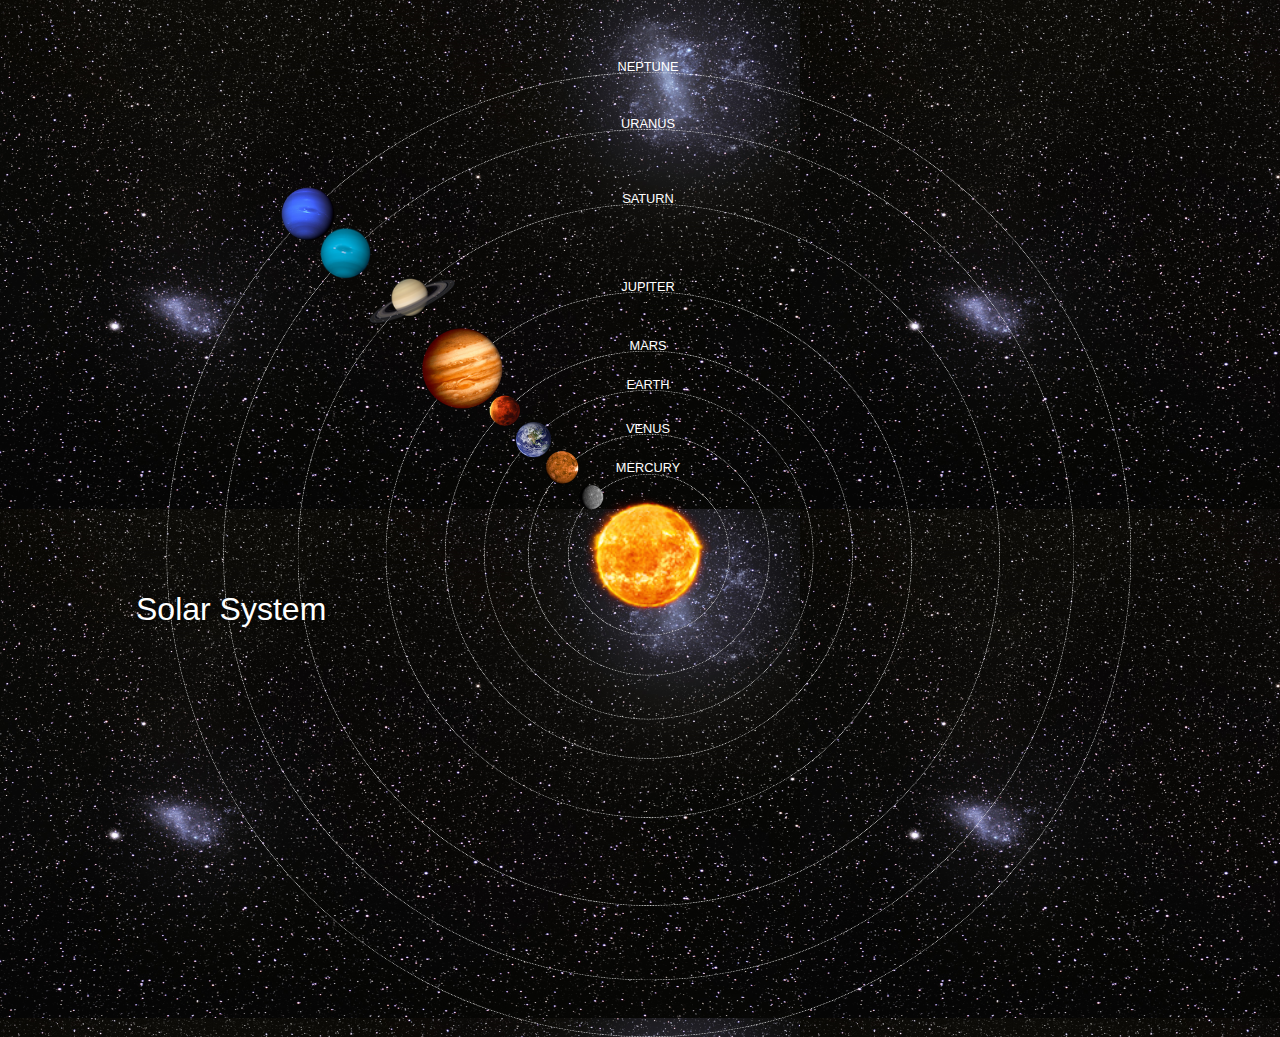
<file: index.html>
<!DOCTYPE html>
<html>
    <head>
        <title>Solar System</title>
        <link rel="stylesheet" href="style.css">
    </head>
    <body>
        <div id="container">
            <h1>Solar System</h1>
            <a href="sun.html"><img src="images/sun.png" id="sun"></a>

                <div id="neptune-orbit">
                <a href="neptune.html"><img src="images/neptune.png" id="neptune"/></a>           
                </div>
                <div id="neptune-label" class="label-box">
                    <a href="neptune.html">NEPTUNE</a>
                </div>
                
                <div id="uranus-orbit">
                    <a href="uranus.html"><img src="images/uranus.png" id="uranus"/></a>            
                </div>
                <div id="uranus-label" class="label-box">
                <a href="uranus.html">URANUS</a>
                </div>
                
                 <div id="saturn-orbit">
                    <a href="sarturn.html"><img src="images/saturn.png" id="saturn"/></a>            
                </div>
                <div id="saturn-label" class="label-box">
                <a href="sarturn.html">SATURN</a>
                </div>
                
                 <div id="jupiter-orbit">
                    <a href="jupiter.html"><img src="images/jupiter.png" id="jupiter"/></a>            
                </div>
                <div id="jupiter-label" class="label-box">
                <a href="jupiter.html">JUPITER</a>
                </div>
                
                 <div id="mars-orbit">
                <a href="mars.html"><img src="images/mars.png" id="mars"/></a>            
                </div>
                <div id="mars-label" class="label-box">
                <a href="mars.html">MARS</a>
                </div>
                
                 <div id="earth-orbit">
                    <a href="earth.html"><img src="images/earth.png" id="earth"/></a>            
                </div>
                <div id="earth-label" class="label-box">
                <a href="earth.html">EARTH</a>
                </div>
                
                 <div id="venus-orbit">
                    <a href="venus.html"><img src="images/venus.png" id="venus"/></a>            
                </div>
                <div id="venus-label" class="label-box">
                <a href="venus.html">VENUS</a>
                </div>
                
                 <div id="mercury-orbit">
                    <a href="mecury.html"><img src="images/mercury.png" id="mercury"/></a>            
                </div>
                <div id="mercury-label" class="label-box">
                <a href="mecury.html">MERCURY</a>
                </div>


        </div>

    </body>
</html>
</file>
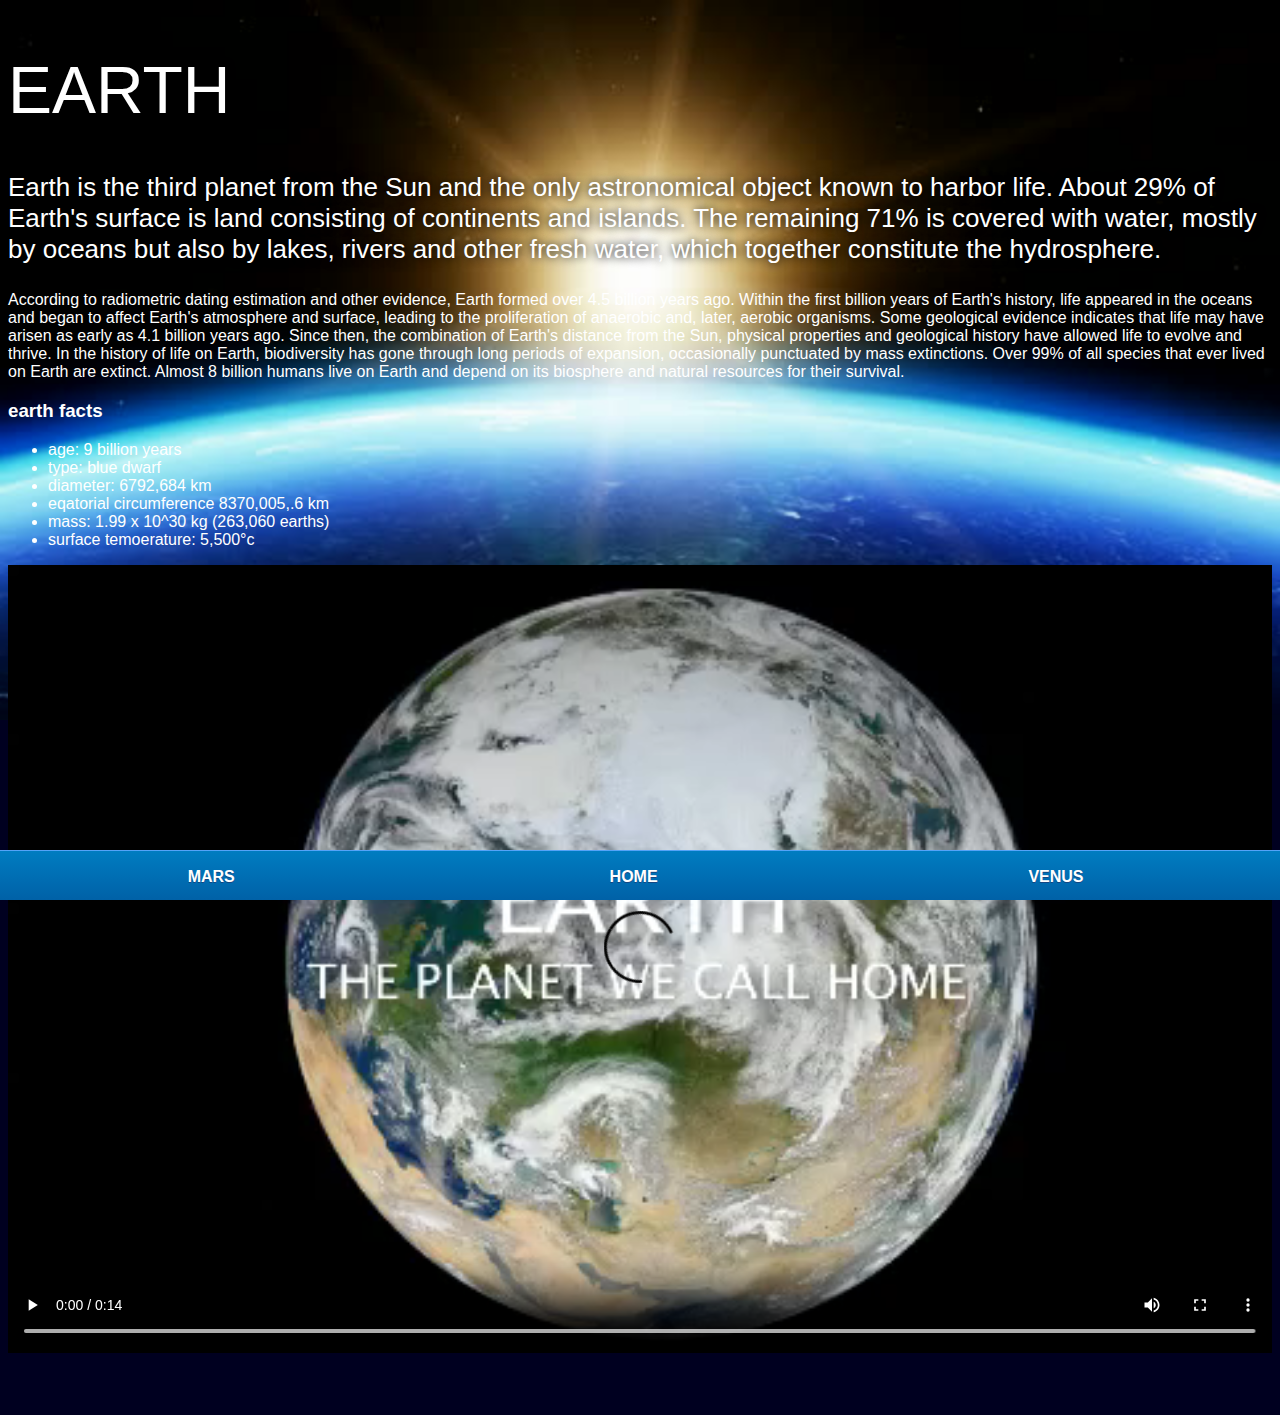
<file: earth.html>
<!DOCTYPE html>
<html>
    <head>
        <title>Solar system</title>
        <link rel="stylesheet" href="style2.css"/>
    </head>
    <body>
        <div id="main">
        <div id="content">
            <h1>EARTH</h1>
            <p class="intro">Earth is the third planet from the Sun and the only astronomical object known to harbor life. About 29% of Earth's surface is land consisting of continents and islands. The remaining 71% is covered with water, mostly by oceans but also by lakes, rivers and other fresh water, which together constitute the hydrosphere.</p>
            <p>According to radiometric dating estimation and other evidence, Earth formed over 4.5 billion years ago. Within the first billion years of Earth's history, life appeared in the oceans and began to affect Earth's atmosphere and surface, leading to the proliferation of anaerobic and, later, aerobic organisms. Some geological evidence indicates that life may have arisen as early as 4.1 billion years ago. Since then, the combination of Earth's distance from the Sun, physical properties and geological history have allowed life to evolve and thrive. In the history of life on Earth, biodiversity has gone through long periods of expansion, occasionally punctuated by mass extinctions.
             Over 99% of all species that ever lived on Earth are extinct. Almost 8 billion humans live on Earth and depend on its biosphere and natural resources for their survival.</p>
            <h3>earth facts</h3>
            <ul>
            <li>age:     9 billion years</li>
            <li>type:    blue dwarf</li>
            <li>diameter:  6792,684 km</li>
            <li>eqatorial circumference   8370,005,.6 km</li>
            <li>mass:    1.99 x 10^30 kg (263,060 earths)</li>
                <li>surface temoerature:   5,500&degc</li>
            </ul>
            
            <video id="video" controls>
                <source src="videos/earth-video.mp4" type="video/mp4">
            </video>
            
            </div>
            <div id="tabs-bottom">
            
            </div>
            
            <div id="tabs-bottom">
            <a href="mars.html">MARS</a>
            <a href="index.html">HOME</a>
            <a href="venus.html">VENUS</a>
          
            </div>
            
        </div>
    
    </body>
</html>
</file>
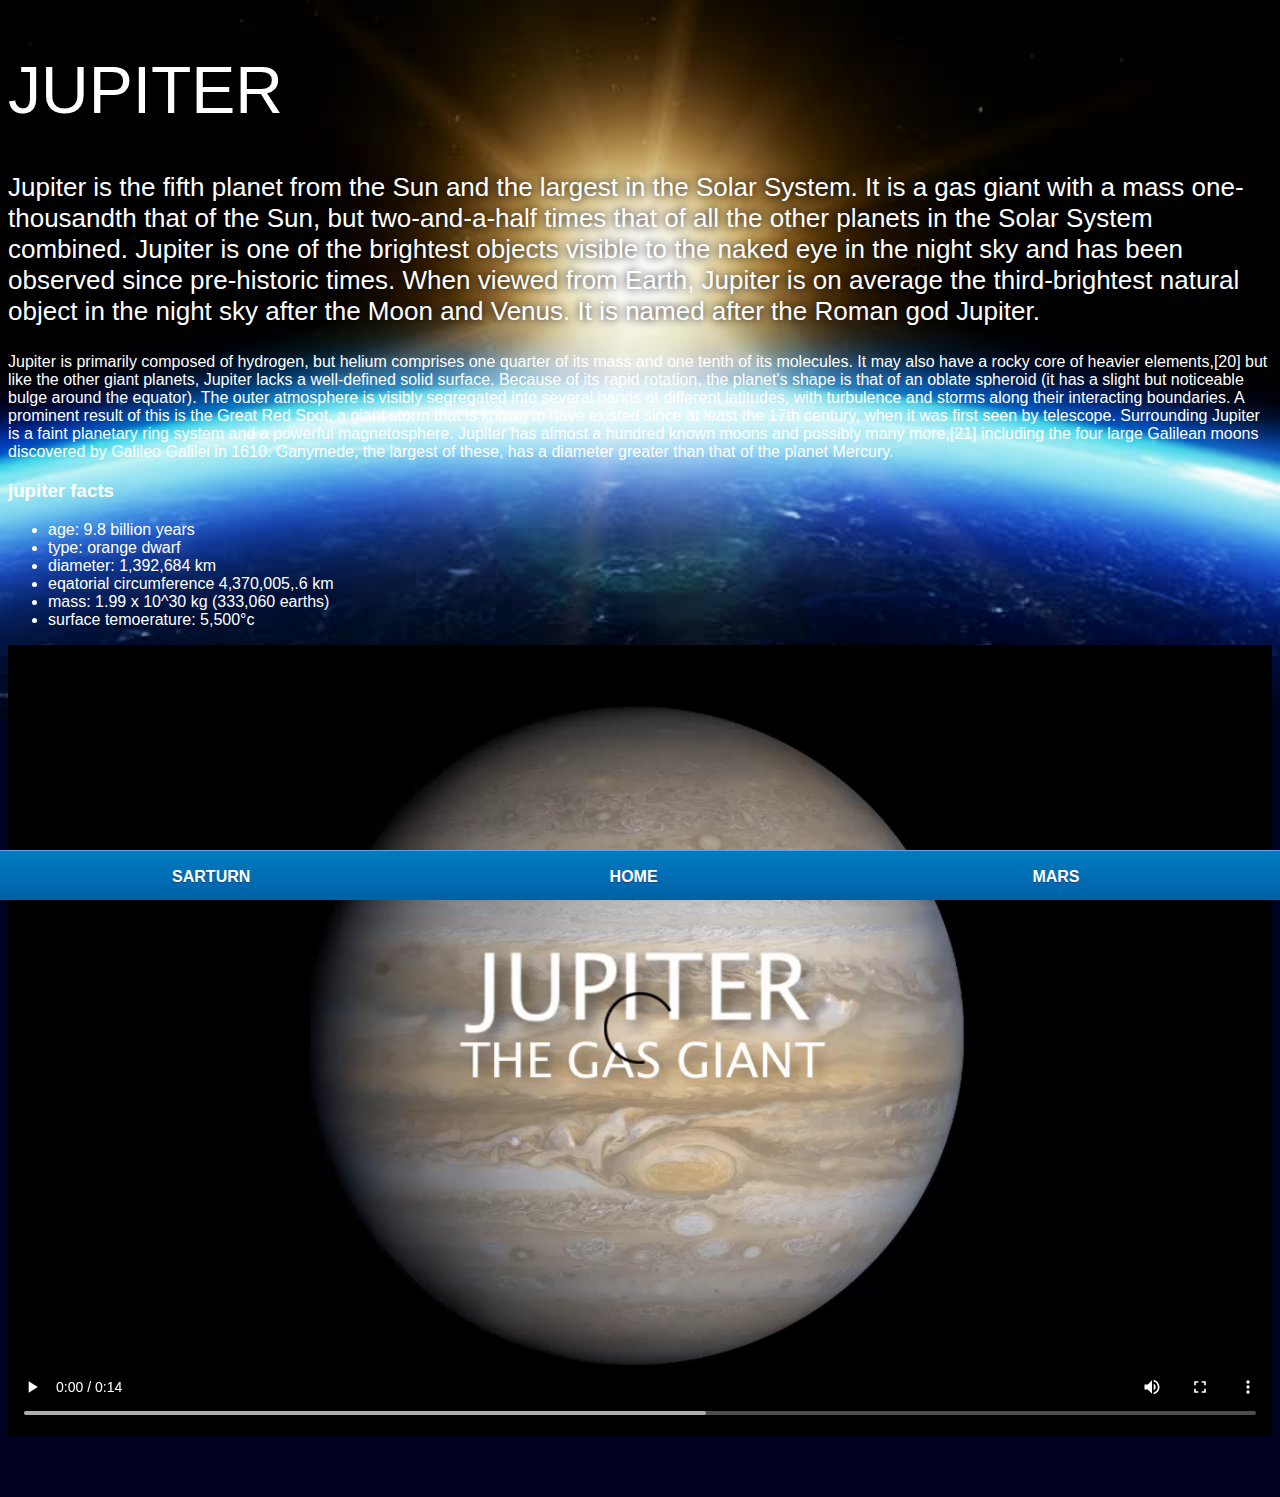
<file: jupiter.html>
<!DOCTYPE html>
<html>
    <head>
        <title>Solar system</title>
        <link rel="stylesheet" href="style2.css"/>
    </head>
    <body>
        <div id="main">
        <div id="content">
            <h1>JUPITER</h1>
            <p class="intro">Jupiter is the fifth planet from the Sun and the largest in the Solar System. It is a gas giant with a mass one-thousandth that of the Sun, but two-and-a-half times that of all the other planets in the Solar System combined. Jupiter is one of the brightest objects visible to the naked eye in the night sky and has been observed since pre-historic times. When viewed from Earth, Jupiter is on average the third-brightest natural object in the night sky after the Moon and Venus. It is named after the Roman god Jupiter.</p>
            <p>Jupiter is primarily composed of hydrogen, but helium comprises one quarter of its mass and one tenth of its molecules. It may also have a rocky core of heavier elements,[20] but like the other giant planets, Jupiter lacks a well-defined solid surface. Because of its rapid rotation, the planet's shape is that of an oblate spheroid (it has a slight but noticeable bulge around the equator). The outer atmosphere is visibly segregated into several bands at different latitudes, with turbulence and storms along their interacting boundaries. A prominent result of this is the Great Red Spot, a giant storm that is known to have existed since at least the 17th century, when it was first seen by telescope. Surrounding Jupiter is a faint planetary ring system and a powerful magnetosphere. Jupiter has almost a hundred known moons and possibly many more,[21] including the four large Galilean moons discovered by Galileo Galilei in 1610. Ganymede, the largest of these, has a diameter greater than that of the planet Mercury.</p>

            <h3>jupiter facts</h3>
            <ul>
            <li>age:     9.8 billion years</li>
            <li>type:    orange dwarf</li>
            <li>diameter:  1,392,684 km</li>
            <li>eqatorial circumference   4,370,005,.6 km</li>
            <li>mass:    1.99 x 10^30 kg (333,060 earths)</li>
                <li>surface temoerature:   5,500&degc</li>
            </ul>
            
            <video id="video" controls>
                <source src="videos/jupiter-video.mp4" type="video/mp4">
            </video>
            
            </div>
            <div id="tabs-bottom">
            
            </div>
            
            <div id="tabs-bottom">
            <a href="sarturn.html">SARTURN</a>
            <a href="index.html">HOME</a>
            <a href="mars.html">MARS</a>
            </div>
            
        </div>
    
    </body>
</html>
</file>
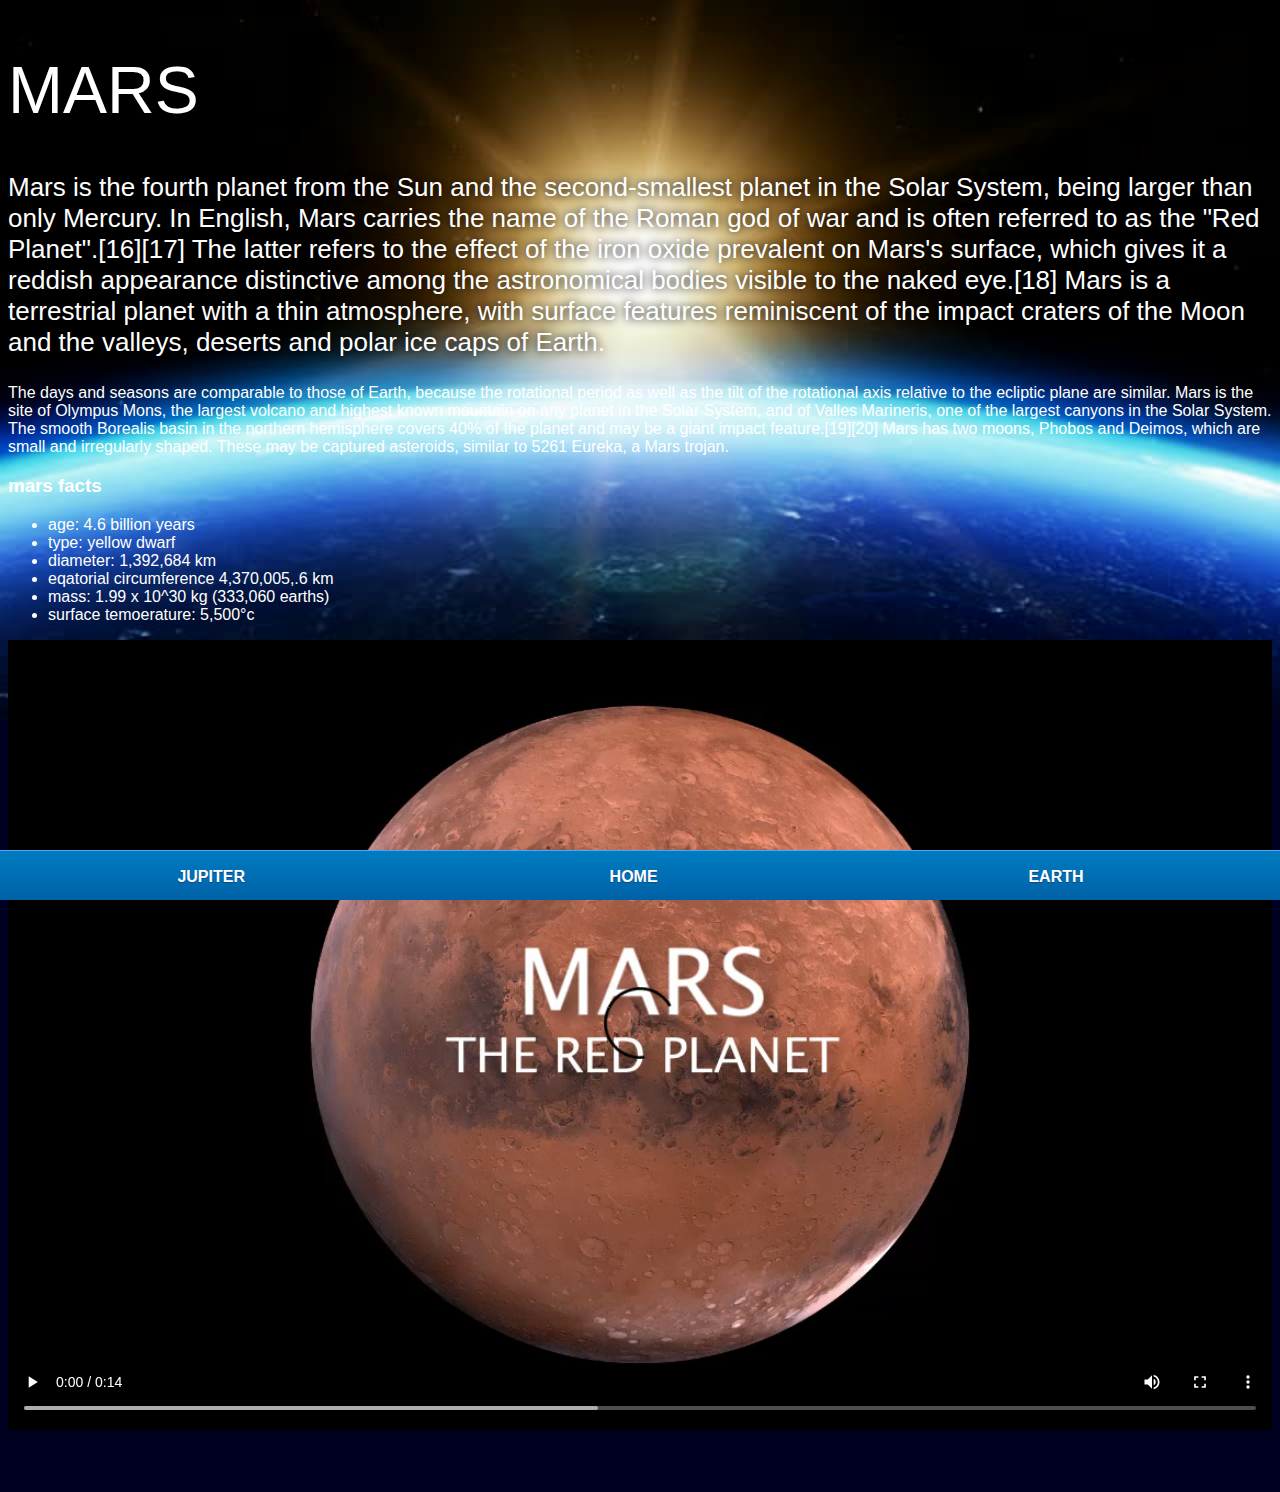
<file: mars.html>
<!DOCTYPE html>
<html>
    <head>
        <title>Solar system</title>
        <link rel="stylesheet" href="style2.css"/>
    </head>
    <body>
        <div id="main">
        <div id="content">
            <h1>MARS</h1>
            <p class="intro">Mars is the fourth planet from the Sun and the second-smallest planet in the Solar System, being larger than only Mercury. In English, Mars carries the name of the Roman god of war and is often referred to as the "Red Planet".[16][17] The latter refers to the effect of the iron oxide prevalent on Mars's surface, which gives it a reddish appearance distinctive among the astronomical bodies visible to the naked eye.[18] Mars is a terrestrial planet with a thin atmosphere, with surface features reminiscent of the impact craters of the Moon and the valleys, deserts and polar ice caps of Earth.</p>
            <p>The days and seasons are comparable to those of Earth, because the rotational period as well as the tilt of the rotational axis relative to the ecliptic plane are similar. Mars is the site of Olympus Mons, the largest volcano and highest known mountain on any planet in the Solar System, and of Valles Marineris, one of the largest canyons in the Solar System. The smooth Borealis basin in the northern hemisphere covers 40% of the planet and may be a giant impact feature.[19][20] Mars has two moons, Phobos and Deimos, which are small and irregularly shaped. These may be captured asteroids, similar to 5261 Eureka, a Mars trojan.</p>

            <h3>mars facts</h3>
            <ul>
            <li>age:     4.6 billion years</li>
            <li>type:    yellow dwarf</li>
            <li>diameter:  1,392,684 km</li>
            <li>eqatorial circumference   4,370,005,.6 km</li>
            <li>mass:    1.99 x 10^30 kg (333,060 earths)</li>
                <li>surface temoerature:   5,500&degc</li>
            </ul>
            
            <video id="video" controls>
                <source src="videos/mars-video.mp4" type="video/mp4">
            </video>
            
            </div>
            <div id="tabs-bottom">
            
            </div>
            
            <div id="tabs-bottom">
            <a href="jupiter.html">JUPITER</a>
            <a href="index.html">HOME</a>
            <a href="earth.html">EARTH</a>
            </div>
            
        </div>
    
    </body>
</html>
</file>
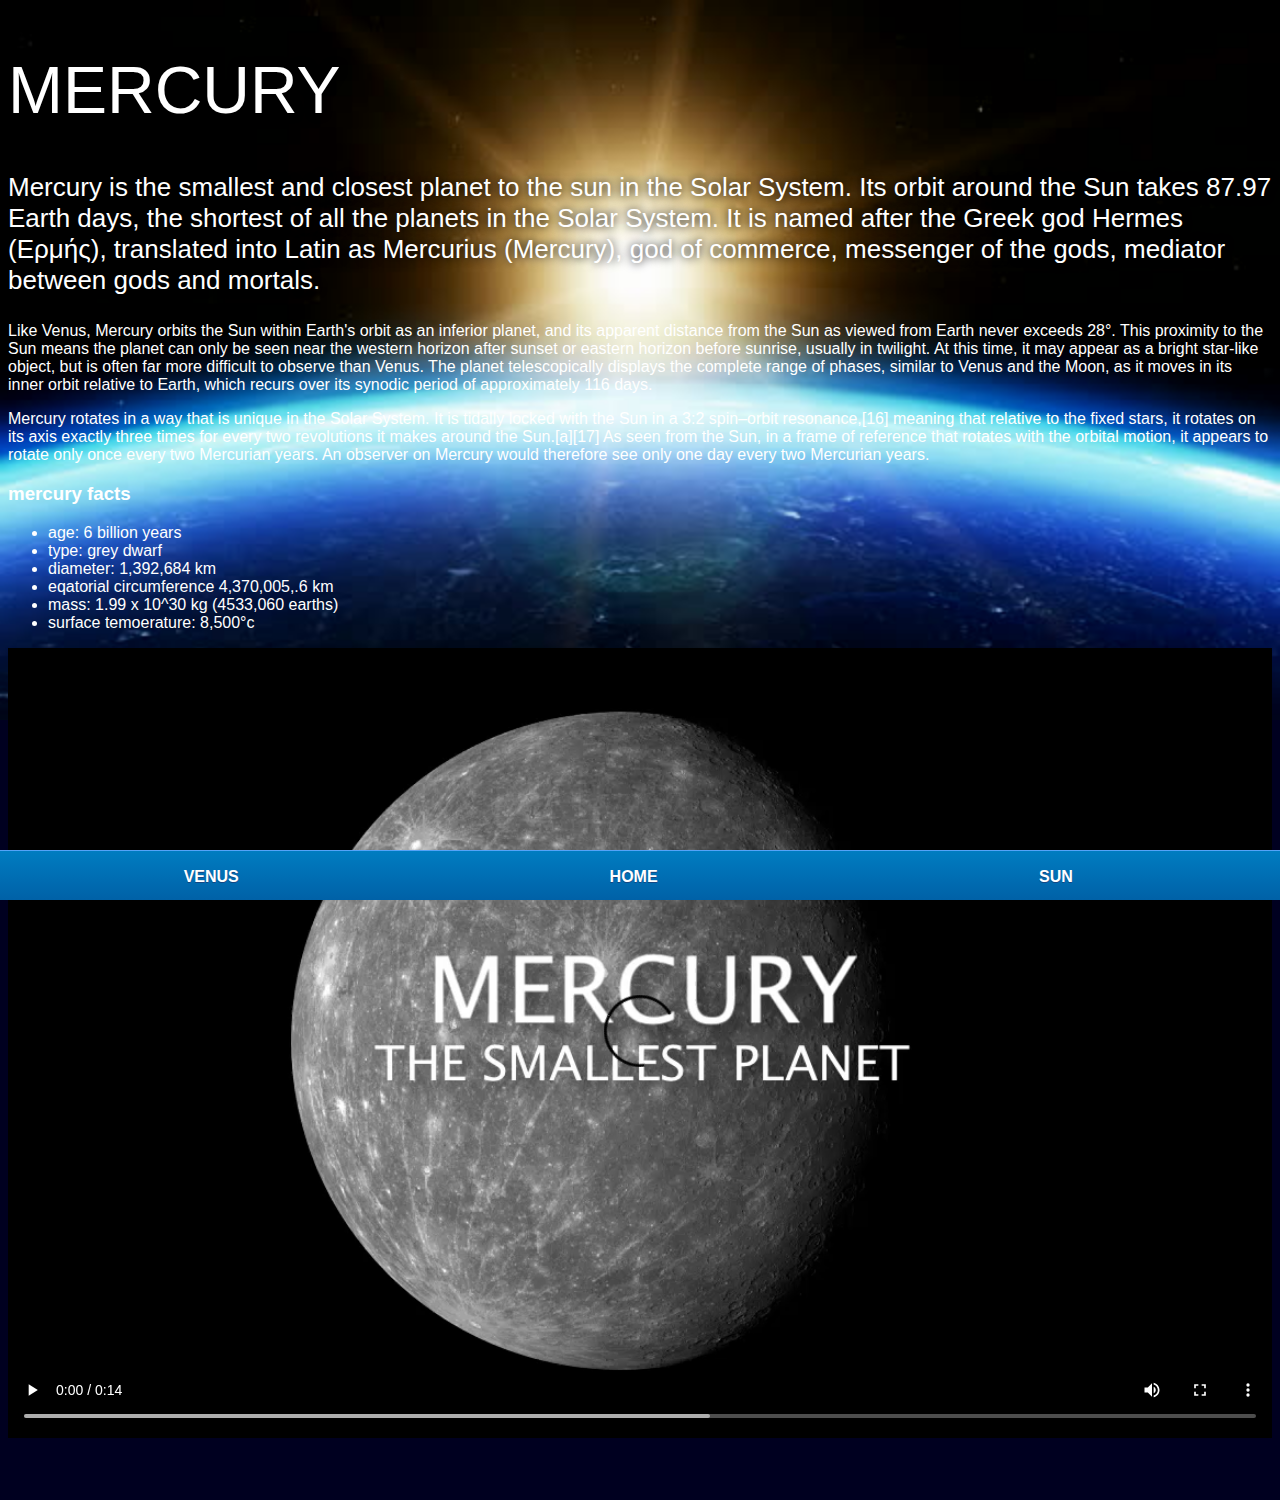
<file: mecury.html>
<!DOCTYPE html>
<html>
    <head>
        <title>Solar system</title>
        <link rel="stylesheet" href="style2.css"/>
    </head>
    <body>
        <div id="main">
        <div id="content">
            <h1>MERCURY</h1>
            <p class="intro">Mercury is the smallest and closest planet to the sun in the Solar System. Its orbit around the Sun takes 87.97 Earth days, the shortest of all the planets in the Solar System. It is named after the Greek god Hermes (Ερμής), translated into Latin as Mercurius (Mercury), god of commerce, messenger of the gods, mediator between gods and mortals. </p>
            <p>Like Venus, Mercury orbits the Sun within Earth's orbit as an inferior planet, and its apparent distance from the Sun as viewed from Earth never exceeds 28°. This proximity to the Sun means the planet can only be seen near the western horizon after sunset or eastern horizon before sunrise, usually in twilight. At this time, it may appear as a bright star-like object, but is often far more difficult to observe than Venus. The planet telescopically displays the complete range of phases, similar to Venus and the Moon, as it moves in its inner orbit relative to Earth, which recurs over its synodic period of approximately 116 days. </p>
            <p>Mercury rotates in a way that is unique in the Solar System. It is tidally locked with the Sun in a 3:2 spin–orbit resonance,[16] meaning that relative to the fixed stars, it rotates on its axis exactly three times for every two revolutions it makes around the Sun.[a][17] As seen from the Sun, in a frame of reference that rotates with the orbital motion, it appears to rotate only once every two Mercurian years. An observer on Mercury would therefore see only one day every two Mercurian years. </p>

            <h3>mercury facts</h3>
            <ul>
            <li>age:     6 billion years</li>
            <li>type:    grey dwarf</li>
            <li>diameter:  1,392,684 km</li>
            <li>eqatorial circumference   4,370,005,.6 km</li>
            <li>mass:    1.99 x 10^30 kg (4533,060 earths)</li>
                <li>surface temoerature:   8,500&degc</li>
            </ul>
            
            <video id="video" controls>
                <source src="videos/mercury-video.mp4" type="video/mp4">
            </video>
            
            </div>
            <div id="tabs-bottom">
            
            </div>
            
            <div id="tabs-bottom">
            <a href="venus.html">VENUS</a>
            <a href="index.html">HOME</a>
            <a href="sun.html">SUN</a>
            </div>
            
        </div>
    
    </body>
</html>
</file>
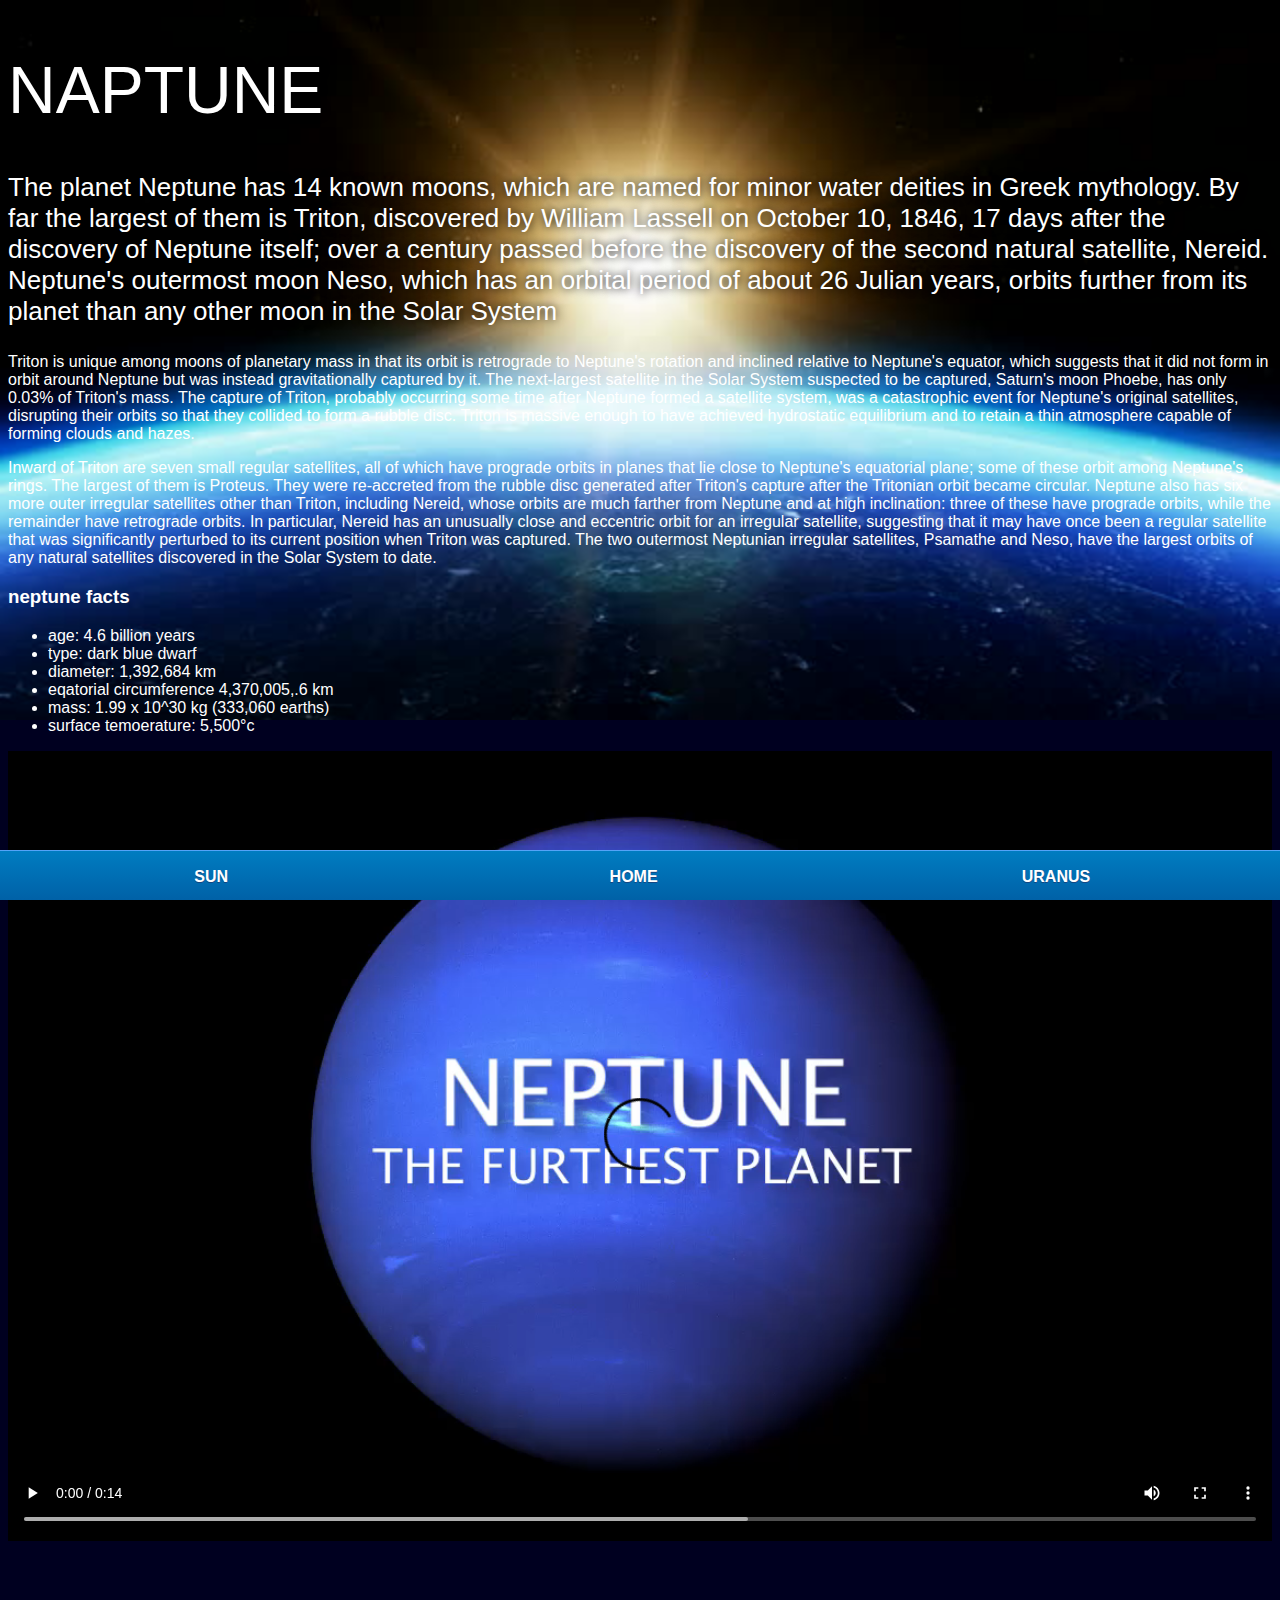
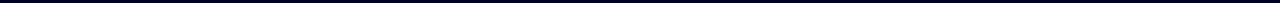
<file: neptune.html>
<!DOCTYPE html>
<html>
    <head>
        <title>Solar system</title>
        <link rel="stylesheet" href="style2.css"/>
    </head>
    <body>
        <div id="main">
        <div id="content">
            <h1>Naptune</h1>
             <p class="intro">The planet Neptune has 14 known moons, which are named for minor water deities in Greek mythology. By far the largest of them is Triton, discovered by William Lassell on October 10, 1846, 17 days after the discovery of Neptune itself; over a century passed before the discovery of the second natural satellite, Nereid. Neptune's outermost moon Neso, which has an orbital period of about 26 Julian years, orbits further from its planet than any other moon in the Solar System</p>
            <p>Triton is unique among moons of planetary mass in that its orbit is retrograde to Neptune's rotation and inclined relative to Neptune's equator, which suggests that it did not form in orbit around Neptune but was instead gravitationally captured by it. The next-largest satellite in the Solar System suspected to be captured, Saturn's moon Phoebe, has only 0.03% of Triton's mass. The capture of Triton, probably occurring some time after Neptune formed a satellite system, was a catastrophic event for Neptune's original satellites, disrupting their orbits so that they collided to form a rubble disc. Triton is massive enough to have achieved hydrostatic equilibrium and to retain a thin atmosphere capable of forming clouds and hazes.</p>
            <p>Inward of Triton are seven small regular satellites, all of which have prograde orbits in planes that lie close to Neptune's equatorial plane; some of these orbit among Neptune's rings. The largest of them is Proteus. They were re-accreted from the rubble disc generated after Triton's capture after the Tritonian orbit became circular. Neptune also has six more outer irregular satellites other than Triton, including Nereid, whose orbits are much farther from Neptune and at high inclination: three of these have prograde orbits, while the remainder have retrograde orbits. In particular, Nereid has an unusually close and eccentric orbit for an irregular satellite, suggesting that it may have once been a regular satellite that was significantly perturbed to its current position when Triton was captured. The two outermost Neptunian irregular satellites, Psamathe and Neso, have the largest orbits of any natural satellites discovered in the Solar System to date. </p>

            <h3>neptune facts</h3>
            <ul>
            <li>age:     4.6 billion years</li>
            <li>type:    dark blue dwarf</li>
            <li>diameter:  1,392,684 km</li>
            <li>eqatorial circumference   4,370,005,.6 km</li>
            <li>mass:    1.99 x 10^30 kg (333,060 earths)</li>
                <li>surface temoerature:   5,500&degc</li>
            </ul>
            
            <video id="video" controls>
                <source src="videos/neptune-video.mp4" type="video/mp4">
            </video>
            
            </div>
            <div id="tabs-bottom">
            
            </div>
            
            <div id="tabs-bottom">
            <a href="sun.html">SUN</a>
            <a href="index.html">HOME</a>
            <a href="uranus.html">URANUS</a>
            </div>
            
        </div>
    
    </body>
</html>
</file>
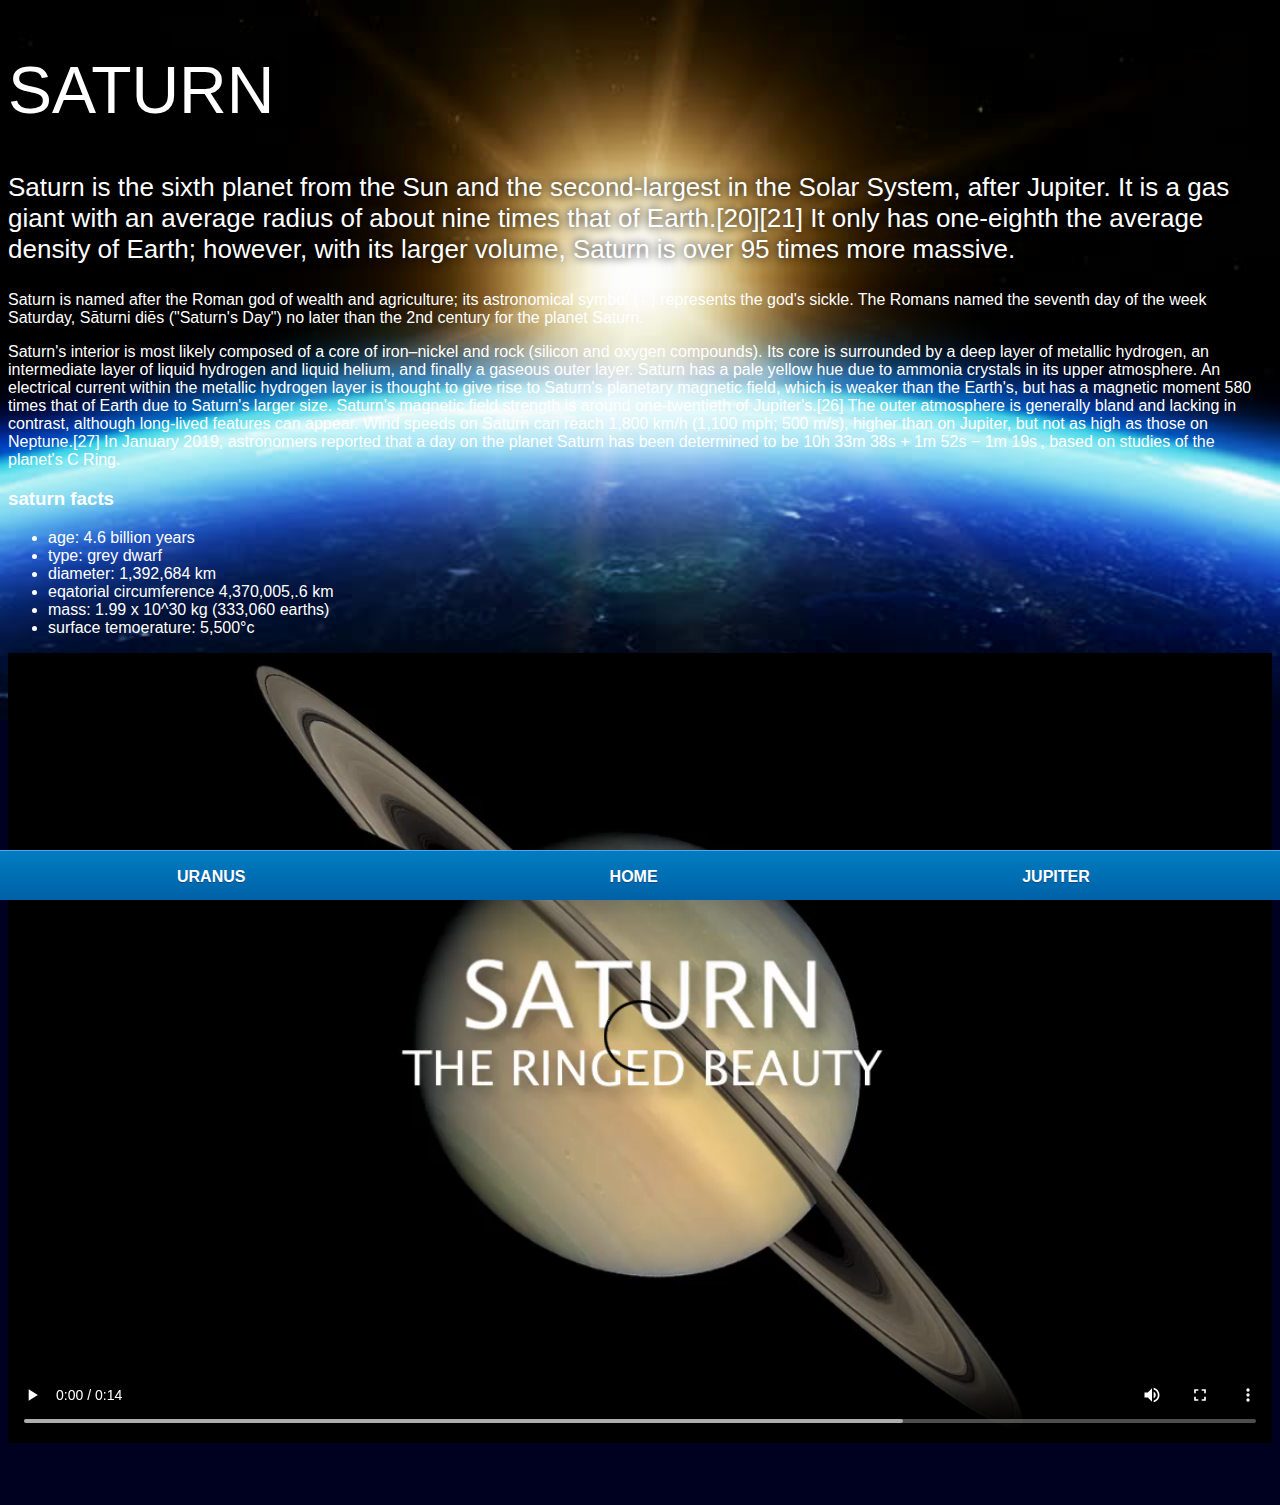
<file: sarturn.html>
<!DOCTYPE html>
<html>
    <head>
        <title>Solar system</title>
        <link rel="stylesheet" href="style2.css"/>
    </head>
    <body>
        <div id="main">
        <div id="content">
            <h1>SATURN</h1>
            <p class="intro">Saturn is the sixth planet from the Sun and the second-largest in the Solar System, after Jupiter. It is a gas giant with an average radius of about nine times that of Earth.[20][21] It only has one-eighth the average density of Earth; however, with its larger volume, Saturn is over 95 times more massive.</p>
            <p>Saturn is named after the Roman god of wealth and agriculture; its astronomical symbol (♄) represents the god's sickle. The Romans named the seventh day of the week Saturday, Sāturni diēs ("Saturn's Day") no later than the 2nd century for the planet Saturn.</p>
            <p>Saturn's interior is most likely composed of a core of iron–nickel and rock (silicon and oxygen compounds). Its core is surrounded by a deep layer of metallic hydrogen, an intermediate layer of liquid hydrogen and liquid helium, and finally a gaseous outer layer. Saturn has a pale yellow hue due to ammonia crystals in its upper atmosphere. An electrical current within the metallic hydrogen layer is thought to give rise to Saturn's planetary magnetic field, which is weaker than the Earth's, but has a magnetic moment 580 times that of Earth due to Saturn's larger size. Saturn's magnetic field strength is around one-twentieth of Jupiter's.[26] The outer atmosphere is generally bland and lacking in contrast, although long-lived features can appear. Wind speeds on Saturn can reach 1,800 km/h (1,100 mph; 500 m/s), higher than on Jupiter, but not as high as those on Neptune.[27] In January 2019, astronomers reported that a day on the planet Saturn has been determined to be 10h 33m 38s + 1m 52s
− 1m 19s , based on studies of the planet's C Ring.</p>

            <h3>saturn facts</h3>
            <ul>
            <li>age:     4.6 billion years</li>
            <li>type:    grey dwarf</li>
            <li>diameter:  1,392,684 km</li>
            <li>eqatorial circumference   4,370,005,.6 km</li>
            <li>mass:    1.99 x 10^30 kg (333,060 earths)</li>
                <li>surface temoerature:   5,500&degc</li>
            </ul>
            
            <video id="video" controls>
                <source src="videos/saturn-video.mp4" type="video/mp4">
            </video>
            
            </div>
            <div id="tabs-bottom">
            
            </div>
            
            <div id="tabs-bottom">
            <a href="uranus.html">URANUS</a>
            <a href="index.html">HOME</a>
            <a href="jupiter.html">JUPITER</a>
            </div>
            
        </div>
    
    </body>
</html>
</file>
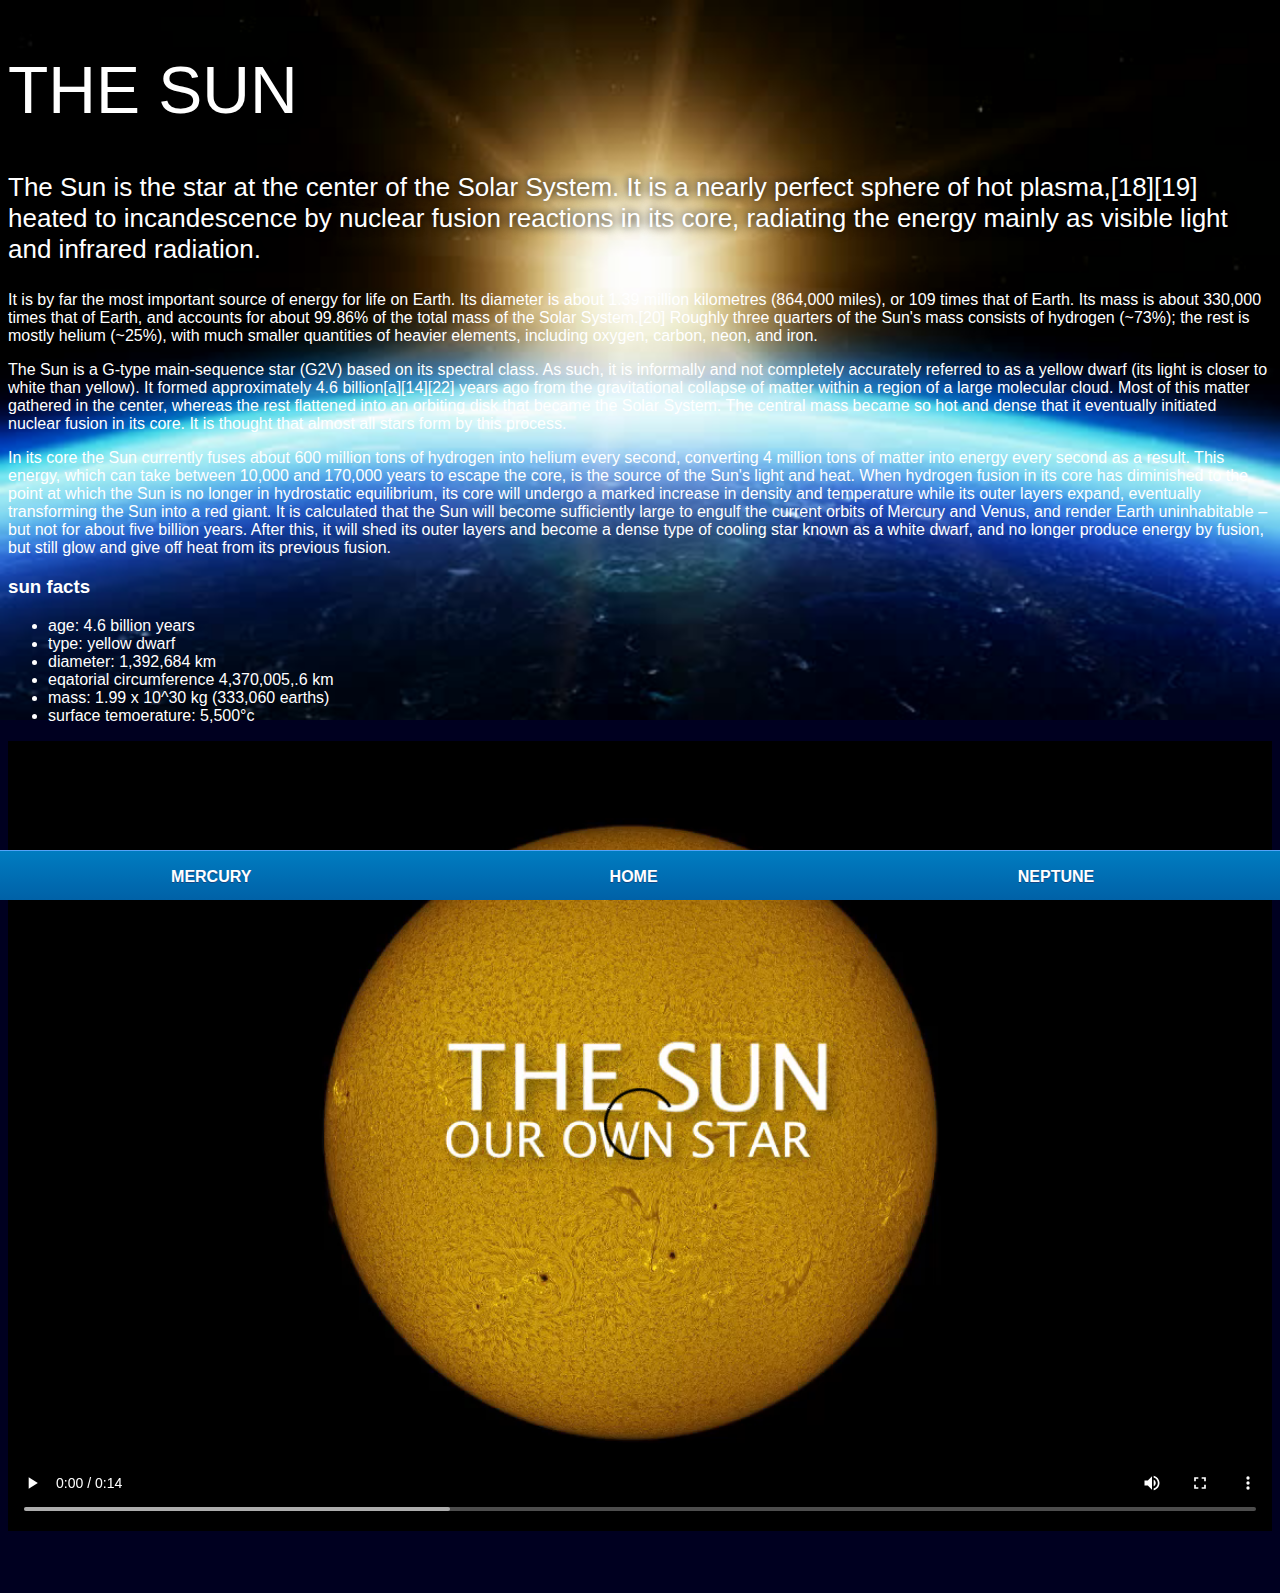
<file: sun.html>
<!DOCTYPE html>
<html>
    <head>
        <title>Solar system</title>
        <link rel="stylesheet" href="style2.css"/>
    </head>
    <body>
        <div id="main">
        <div id="content">
            <h1>The sun</h1>
            <p class="intro">The Sun is the star at the center of the Solar System. It is a nearly perfect sphere of hot plasma,[18][19] heated to incandescence by nuclear fusion reactions in its core, radiating the energy mainly as visible light and infrared radiation.</p>
            <p>It is by far the most important source of energy for life on Earth. Its diameter is about 1.39 million kilometres (864,000 miles), or 109 times that of Earth. Its mass is about 330,000 times that of Earth, and accounts for about 99.86% of the total mass of the Solar System.[20] Roughly three quarters of the Sun's mass consists of hydrogen (~73%); the rest is mostly helium (~25%), with much smaller quantities of heavier elements, including oxygen, carbon, neon, and iron.</p>
            <p>The Sun is a G-type main-sequence star (G2V) based on its spectral class. As such, it is informally and not completely accurately referred to as a yellow dwarf (its light is closer to white than yellow). It formed approximately 4.6 billion[a][14][22] years ago from the gravitational collapse of matter within a region of a large molecular cloud. Most of this matter gathered in the center, whereas the rest flattened into an orbiting disk that became the Solar System. The central mass became so hot and dense that it eventually initiated nuclear fusion in its core. It is thought that almost all stars form by this process.</p>
            <p>In its core the Sun currently fuses about 600 million tons of hydrogen into helium every second, converting 4 million tons of matter into energy every second as a result. This energy, which can take between 10,000 and 170,000 years to escape the core, is the source of the Sun's light and heat. When hydrogen fusion in its core has diminished to the point at which the Sun is no longer in hydrostatic equilibrium, its core will undergo a marked increase in density and temperature while its outer layers expand, eventually transforming the Sun into a red giant. It is calculated that the Sun will become sufficiently large to engulf the current orbits of Mercury and Venus, and render Earth uninhabitable – but not for about five billion years. After this, it will shed its outer layers and become a dense type of cooling star known as a white dwarf, and no longer produce energy by fusion, but still glow and give off heat from its previous fusion. </p>
            <h3>sun facts</h3>
            <ul>
            <li>age:     4.6 billion years</li>
            <li>type:    yellow dwarf</li>
            <li>diameter:  1,392,684 km</li>
            <li>eqatorial circumference   4,370,005,.6 km</li>
            <li>mass:    1.99 x 10^30 kg (333,060 earths)</li>
                <li>surface temoerature:   5,500&degc</li>
            </ul>
            
            <video id="video" controls>
                <source src="videos/sun-video.mp4" type="video/mp4">
            </video>
            
            </div>
            <div id="tabs-bottom">
            
            </div>
            
            <div id="tabs-bottom">
            <a href="mecury.html">MERCURY</a>
            <a href="index.html">HOME</a>
            <a href="neptune.html">NEPTUNE</a>
            </div>
            
        </div>
    
    </body>
</html>
</file>
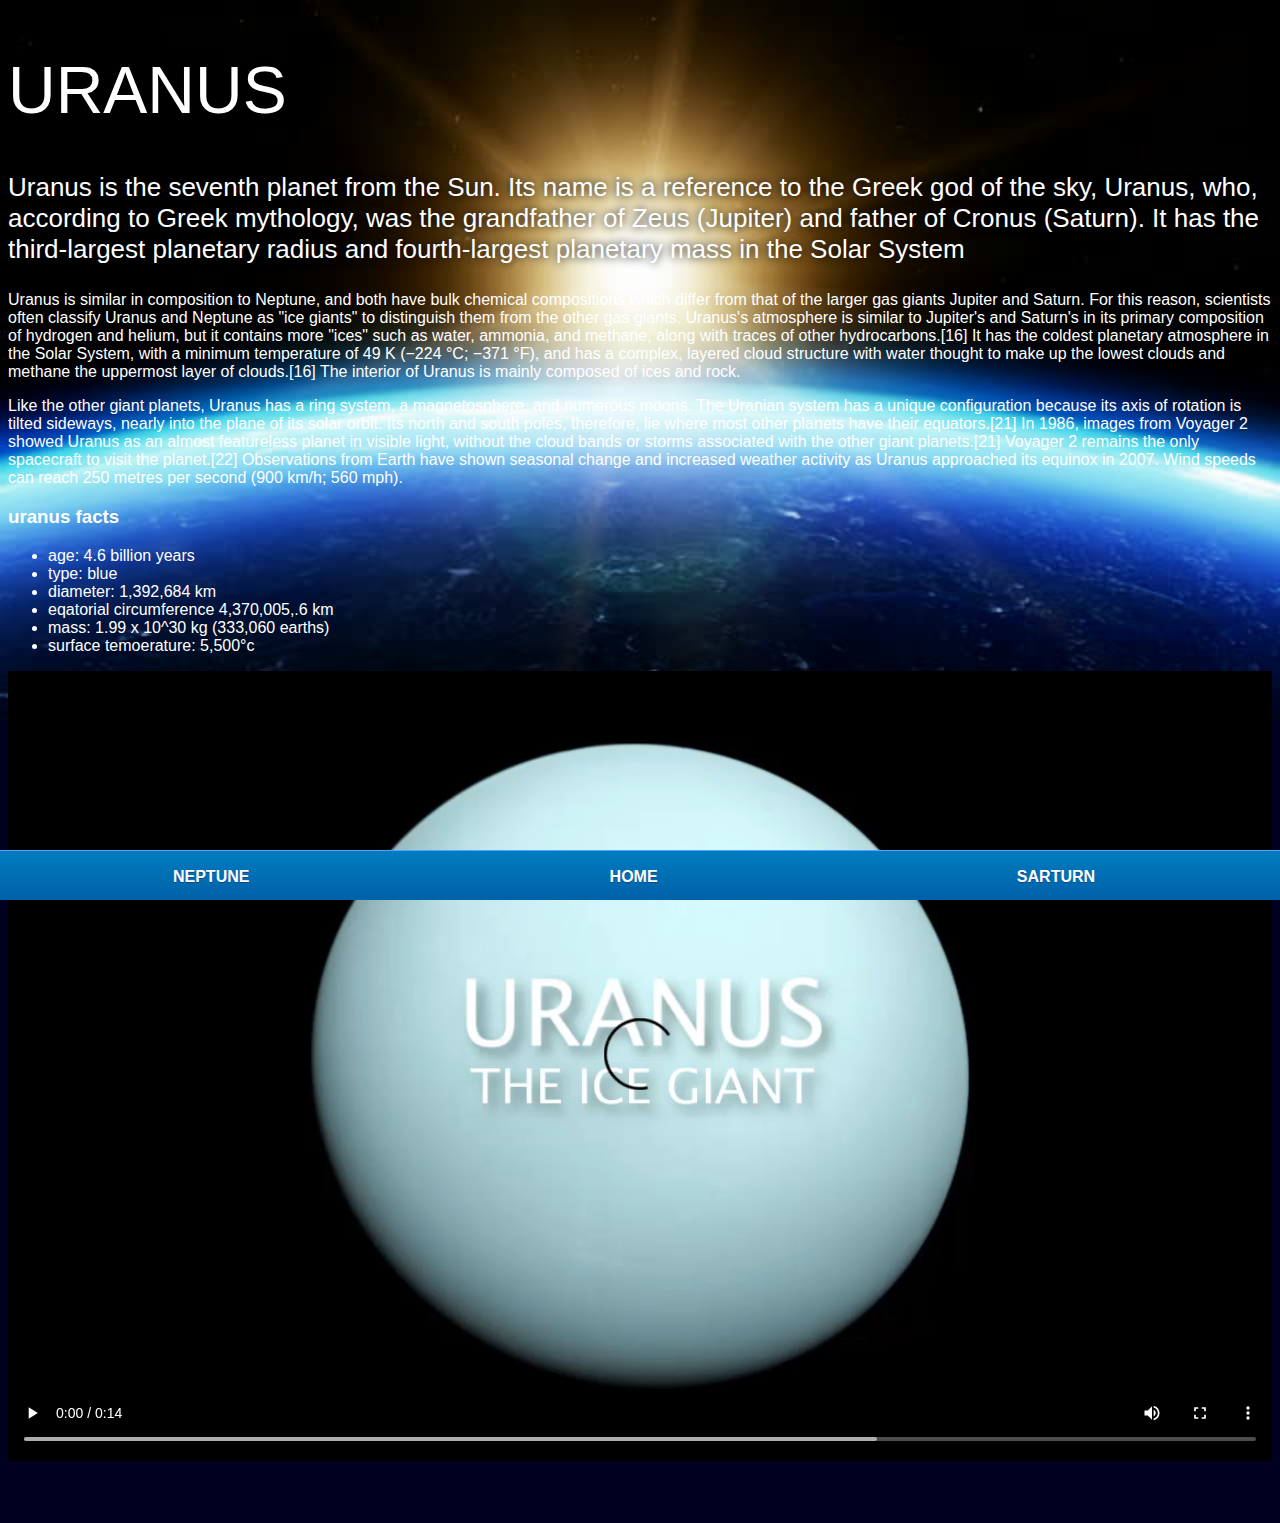
<file: uranus.html>
<!DOCTYPE html>
<html>
    <head>
        <title>Solar system</title>
        <link rel="stylesheet" href="style2.css"/>
    </head>
    <body>
        <div id="main">
        <div id="content">
            <h1>URANUS</h1>
            <p class="intro">Uranus is the seventh planet from the Sun. Its name is a reference to the Greek god of the sky, Uranus, who, according to Greek mythology, was the grandfather of Zeus (Jupiter) and father of Cronus (Saturn). It has the third-largest planetary radius and fourth-largest planetary mass in the Solar System</p>
            <p> Uranus is similar in composition to Neptune, and both have bulk chemical compositions which differ from that of the larger gas giants Jupiter and Saturn. For this reason, scientists often classify Uranus and Neptune as "ice giants" to distinguish them from the other gas giants. Uranus's atmosphere is similar to Jupiter's and Saturn's in its primary composition of hydrogen and helium, but it contains more "ices" such as water, ammonia, and methane, along with traces of other hydrocarbons.[16] It has the coldest planetary atmosphere in the Solar System, with a minimum temperature of 49 K (−224 °C; −371 °F), and has a complex, layered cloud structure with water thought to make up the lowest clouds and methane the uppermost layer of clouds.[16] The interior of Uranus is mainly composed of ices and rock.</p>
            <p>Like the other giant planets, Uranus has a ring system, a magnetosphere, and numerous moons. The Uranian system has a unique configuration because its axis of rotation is tilted sideways, nearly into the plane of its solar orbit. Its north and south poles, therefore, lie where most other planets have their equators.[21] In 1986, images from Voyager 2 showed Uranus as an almost featureless planet in visible light, without the cloud bands or storms associated with the other giant planets.[21] Voyager 2 remains the only spacecraft to visit the planet.[22] Observations from Earth have shown seasonal change and increased weather activity as Uranus approached its equinox in 2007. Wind speeds can reach 250 metres per second (900 km/h; 560 mph).</p>

            <h3>uranus facts</h3>
            <ul>
            <li>age:     4.6 billion years</li>
            <li>type:    blue</li>
            <li>diameter:  1,392,684 km</li>
            <li>eqatorial circumference   4,370,005,.6 km</li>
            <li>mass:    1.99 x 10^30 kg (333,060 earths)</li>
                <li>surface temoerature:   5,500&degc</li>
            </ul>
            
            <video id="video" controls>
                <source src="videos/uranus-video.mp4" type="video/mp4">
            </video>
            
            </div>
            <div id="tabs-bottom">
            
            </div>
            
            <div id="tabs-bottom">
            <a href="neptune.html">NEPTUNE</a>
            <a href="index.html">HOME</a>
            <a href="sarturn.html">SARTURN</a>
            </div>
            
        </div>
    
    </body>
</html>
</file>
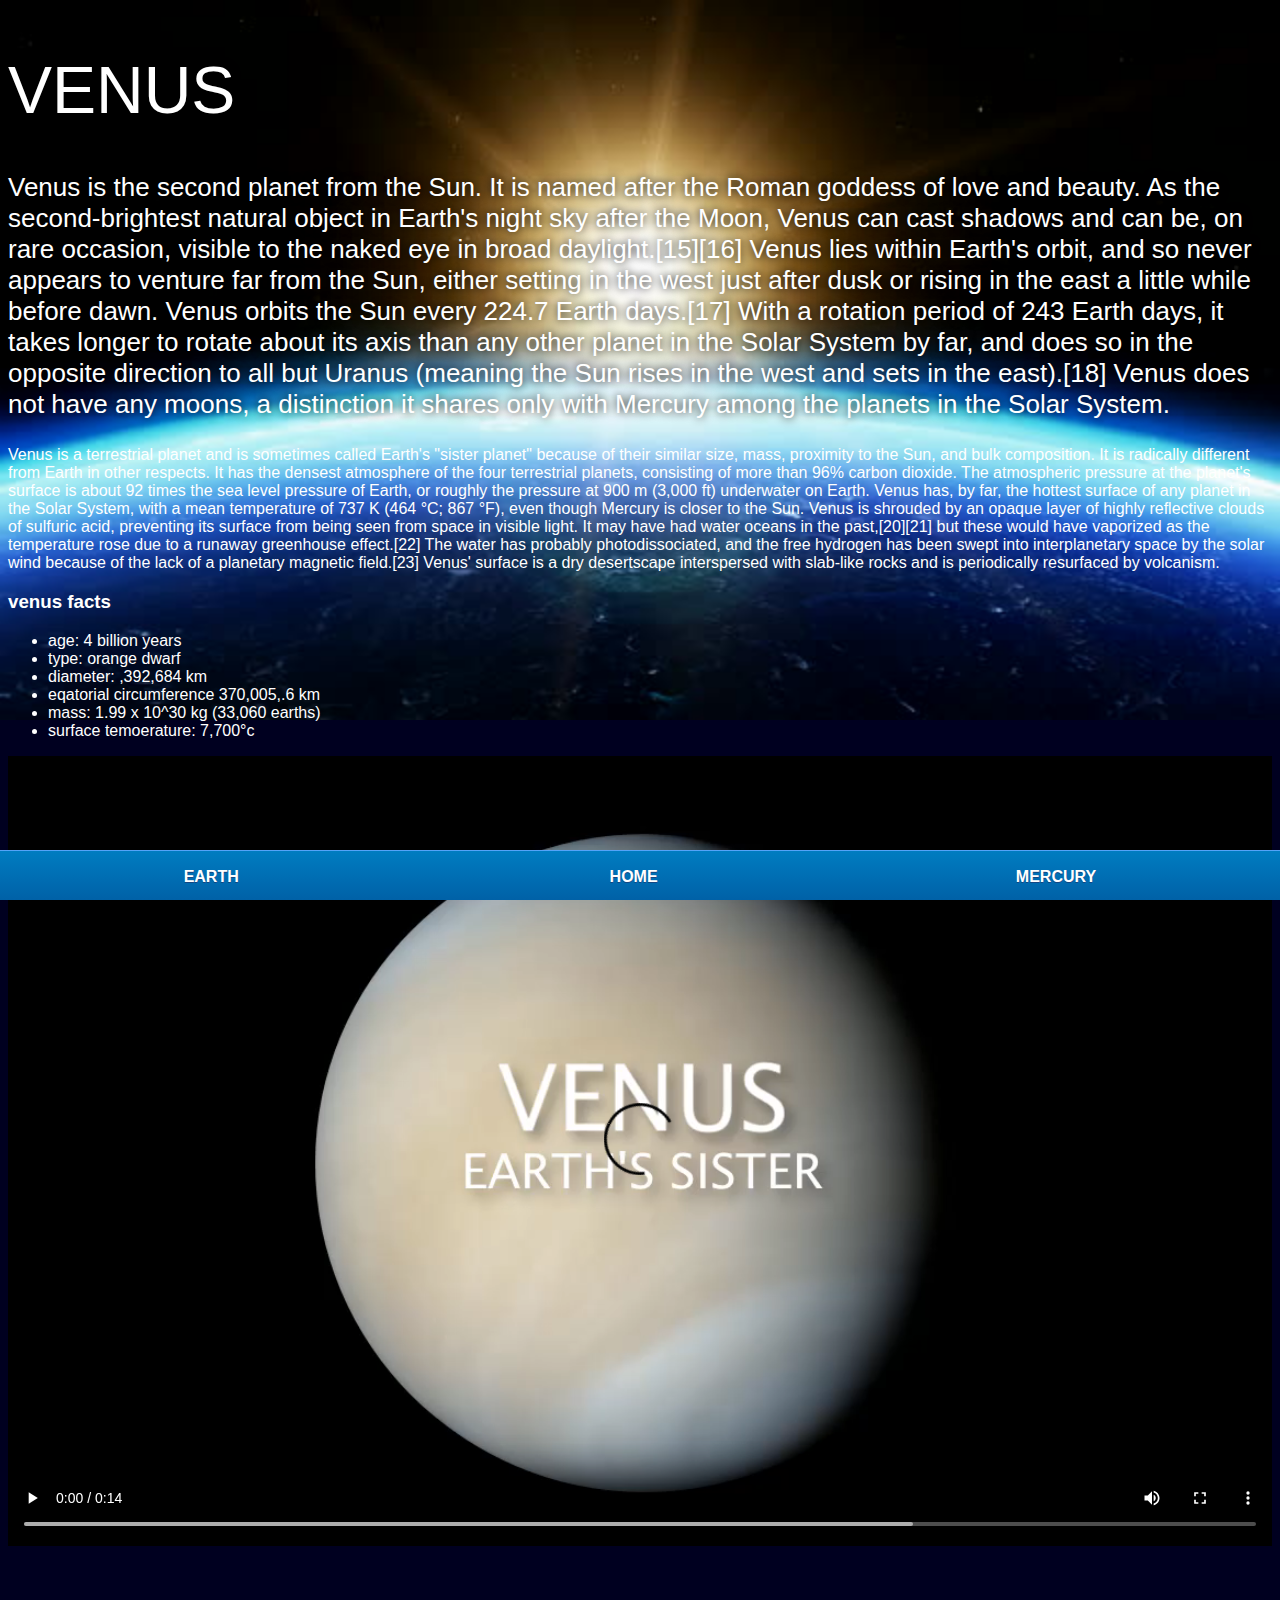
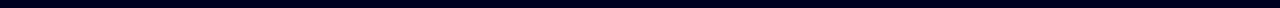
<file: venus.html>
<!DOCTYPE html>
<html>
    <head>
        <title>Solar system</title>
        <link rel="stylesheet" href="style2.css"/>
    </head>
    <body>
        <div id="main">
        <div id="content">
            <h1>VENUS</h1>
            <p class="intro">Venus is the second planet from the Sun. It is named after the Roman goddess of love and beauty. As the second-brightest natural object in Earth's night sky after the Moon, Venus can cast shadows and can be, on rare occasion, visible to the naked eye in broad daylight.[15][16] Venus lies within Earth's orbit, and so never appears to venture far from the Sun, either setting in the west just after dusk or rising in the east a little while before dawn. Venus orbits the Sun every 224.7 Earth days.[17] With a rotation period of 243 Earth days, it takes longer to rotate about its axis than any other planet in the Solar System by far, and does so in the opposite direction to all but Uranus (meaning the Sun rises in the west and sets in the east).[18] Venus does not have any moons, a distinction it shares only with Mercury among the planets in the Solar System.</p>
            <p>Venus is a terrestrial planet and is sometimes called Earth's "sister planet" because of their similar size, mass, proximity to the Sun, and bulk composition. It is radically different from Earth in other respects. It has the densest atmosphere of the four terrestrial planets, consisting of more than 96% carbon dioxide. The atmospheric pressure at the planet's surface is about 92 times the sea level pressure of Earth, or roughly the pressure at 900 m (3,000 ft) underwater on Earth. Venus has, by far, the hottest surface of any planet in the Solar System, with a mean temperature of 737 K (464 °C; 867 °F), even though Mercury is closer to the Sun. Venus is shrouded by an opaque layer of highly reflective clouds of sulfuric acid, preventing its surface from being seen from space in visible light. It may have had water oceans in the past,[20][21] but these would have vaporized as the temperature rose due to a runaway greenhouse effect.[22] The water has probably photodissociated, and the free hydrogen has been swept into interplanetary space by the solar wind because of the lack of a planetary magnetic field.[23] Venus' surface is a dry desertscape interspersed with slab-like rocks and is periodically resurfaced by volcanism. </p>

            <h3>venus facts</h3>
            <ul>
            <li>age:     4 billion years</li>
            <li>type:    orange dwarf</li>
            <li>diameter: ,392,684 km</li>
            <li>eqatorial circumference   370,005,.6 km</li>
            <li>mass:    1.99 x 10^30 kg (33,060 earths)</li>
                <li>surface temoerature:   7,700&degc</li>
            </ul>
            
            <video id="video" controls>
                <source src="videos/venus-video.mp4" type="video/mp4">
            </video>
            
            </div>
            <div id="tabs-bottom">
            
            </div>
            
            <div id="tabs-bottom">
            <a href="earth.html">EARTH</a>
            <a href="index.html">HOME</a>
            <a href="mecury.html">MERCURY</a>
            </div>
            
        </div>
    
    </body>
</html>
</file>
<file: style.css>
body{
    width: 100%;
    height: 100%;
    background: url(images/space.png);
    overflow: hidden;
}

h1{
    font-family: sans-serif;
    font-weight: 100;
    font-size: 40px;
    text-shadow: 0 0 10px #000000;
    color: white
}

/*========================== SUN ========================*/

#sun{
    position: absolute;
    z-index: 1000;
    width: 160px;
    bottom: 10px;
    left: 50%;
    margin-left: -80px;
}


/*========================== NEPTUNE ========================*/

#neptune{
    width: 66px;
    height: 66px;
    margin: 143px;
    z-index: 1000;
    animation: spin-right 8s linear infinite;
    -webkit-animation: spin-right 8s linear infinite;
}

#neptune-orbit{
    position: absolute;
    width: 1204px;
    height: 1204px;
    bottom: -512px;
    left: 50%;
    margin-left: -602px;
    border: 1px dotted white;
    border-radius: 50%;
    animation: spin-left 14s linear infinite;
    -webkit-animation: spin-left 14s linear infinite;
}

#neptune-label{
    bottom: 692px;
}


/*========================== LABEL BOX ========================*/

.label-box{
    position: absolute;
    width: 150px;
    left: 50%;
    margin-left: -75px;
    text-align: center;
    color: white;
    font-weight: 100;
    font-family: sans-serif
}

.label-box a{
    text-decoration: none;
    padding: 0;
    margin: 0;
    color: white;
}

.label-box a:visited{
    color:  white;
}

/*========================== ANIMATION ========================*/

@keyframes spin-left{
100%{
        transform: rotate(-360deg);
        -webkit-transform: rotate(-360deg);
    }
}

@keyframes spin-right{
    100%{
        transform: rotate(360deg);
        -webkit-transform: rotate(360deg);
    }
}

/*========================== URANUS ========================*/

#uranus{
    width: 66px;
    height: 66px;
    margin: 120px;
    z-index: 1000;
    animation: spin-right 8s linear infinite;
    -webkit-animation: spin-right 8s linear infinite;
}

#uranus-orbit{
    position: absolute;
    width: 1062px;
    height: 1062px;
    bottom: -441px;
    left: 50%;
    margin-left: -531px;
    border: 1px dotted white;
    border-radius: 50%;
    animation: spin-left 15s linear infinite;
    -webkit-animation: spin-left 15s linear infinite;
}

#uranus-label{
    bottom: 620px
}


/*========================== SATURN ========================*/

#saturn{
    width: 110px;
    margin: 85px;
    z-index: 1000;
    animation: spin-right 13s linear infinite;
    -webkit-animation: spin-right 13s linear infinite;
}

#saturn-orbit{
    position: absolute;
    width: 876px;
    height: 876px;
    bottom: -348px;
    left: 50%;
    margin-left: -438px;
    border: 1px dotted white;
    border-radius: 50%;
    animation: spin-left 13s linear infinite;
    -webkit-animation: spin-left 13s linear infinite;
}

#saturn-label{
    bottom: 527px        
}

/*========================== JUPITER ========================*/

#jupiter{
    width: 100px;
    height: 100px;
    margin: 45px;
    z-index: 1000;
    animation: spin-right 10s linear infinite;
    -webkit-animation: spin-right 10s linear infinite;
}

#jupiter-orbit{
    position: absolute;
    width: 656px;
    height: 656px;
    bottom: -238px;
    left: 50%;
    margin-left: -328px;
    border: 1px dotted white;
    border-radius: 50%;
    animation: spin-left 10s linear infinite;
    -webkit-animation: spin-left 10s linear infinite;
}

#jupiter-label{
    bottom: 417px
}

/*========================== MARS ========================*/

#mars{
    width: 38px;
    height: 38px;
    margin: 55px;
    z-index: 1000;
    animation: spin-right 3s linear infinite;
    -webkit-animation: spin-right 3s linear infinite;
}

#mars-orbit{
    position: absolute;
    width: 508px;
    height: 508px;
    bottom: -164px;
    left: 50%;
    margin-left: -254px;
    border: 1px dotted white;
    border-radius: 50%;
    animation: spin-left 4s linear infinite;
    -webkit-animation: spin-left 4s linear infinite;
}

#mars-label{
    bottom: 343px
}

/*========================== EARTH ========================*/

#earth{
    width: 50px;
    height: 50px;
    margin: 36px;
    z-index: 1000;
    animation: spin-right 3s linear infinite;
    -webkit-animation: spin-right 3s linear infinite;
}

#earth-orbit{
    position: absolute;
    width: 410px;
    height: 410px;
    bottom: -115px;
    left: 50%;
    margin-left: -205px;
    border: 1px dotted white;
    border-radius: 50%;
    animation: spin-left 5s linear infinite;
    -webkit-animation: spin-left 5s linear infinite;
}

#earth-label{
    bottom: 294px
}

/*========================== VENUS ========================*/

#venus{
    width: 50px;
    height: 50px;
    margin: 16px;
    z-index: 1000;
}

#venus-orbit{
    position: absolute;
    width: 300px;
    height: 300px;
    bottom: -60px;
    left: 50%;
    margin-left: -150px;
    border: 1px dotted white;
    border-radius: 50%;
    animation: spin-left 4s linear infinite;
    -webkit-animation: spin-left 4s linear infinite;
}

#venus-label{
    bottom: 239px
}

/*========================== MERCURY ========================*/

#mercury{
    width: 40px;
    height: 40px;
    margin: 8px;
    z-index: 1000;
    animation: spin-right 10s linear infinite;
    -webkit-animation: spin-right 10s linear infinite;
}

#mercury-orbit{
    position: absolute;
    z-index: 1;
    width: 200px;
    height: 200px;
    bottom: -10px;
    left: 50%;
    margin-left: -100px;
    border: 1px dotted white;
    border-radius: 50%;
    animation: spin-left 2s linear infinite;
    -webkit-animation: spin-left 2s linear infinite;
}

#mercury-label{
    bottom: 190px
}


/*========================== PLEASE REMOVE ========================*/

#container{
    transform: scale(0.8, 0.8) translate(0, 700px);
}
</file>
<file: style2.css>
body{
    margin: 0;
    padding: 0;
    width: 100%;
    background-color: #000020;
    font-family: sans-serif;
    background-image:url('images/earth-sunrise.jpg');
    background-repeat: no-repeat;
    background-size: 100%;
    color: #ffffff;
}

h1{
    font-weight: 100;
    font-size: 66px;
    text-shadow: 0 0 10px #000000;
    text-transform: uppercase;
}

p.intro{
    font-size: 26px;
    font-weight: 200px;
    text-shadow: 0 0 10px #000000
}

#content{
    margin-bottom: 50px;
    padding: 8px;
}

#video{
    width: 100%;
}

/*========================= BOTTOM TABS ====================*/

#tabs-bottom{
    position: fixed;
    bottom: 0;
    left: 0;
    z-index: 500;
    display: inline-block;
    width: 100%;
    height: 50px;
    
    box-shadow: inset 0px 1px 0px #54a3f7;
    background: linear-gradient(#007dc1, #0061a7)
}



#tabs-bottom a{
    float: left;
    display: block;
    width: 33%;
    height: 35px;
    font-weight: 700;
    color: white;
    text-align: center;
    text-decoration: none;
    text-shadow: 0px 1px 0px #154682;
    padding-top: 18px;
}
</file>
